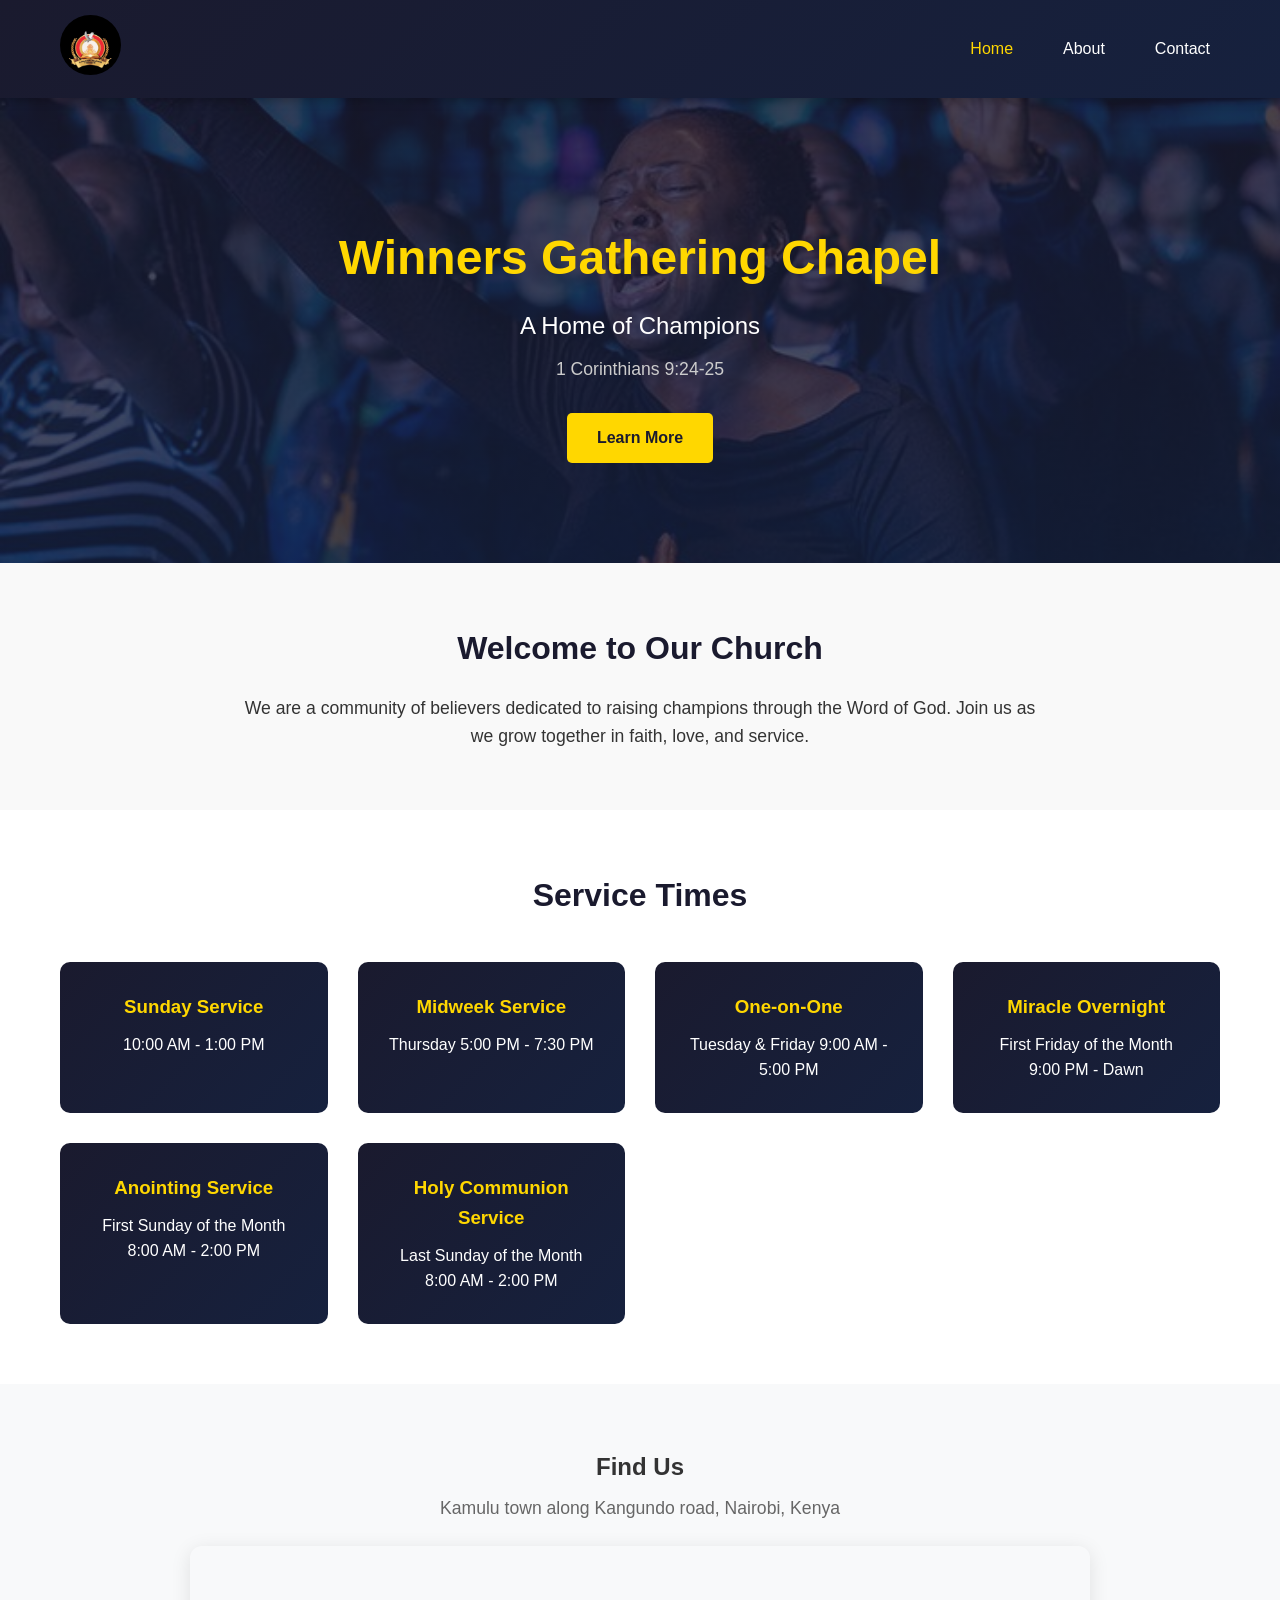
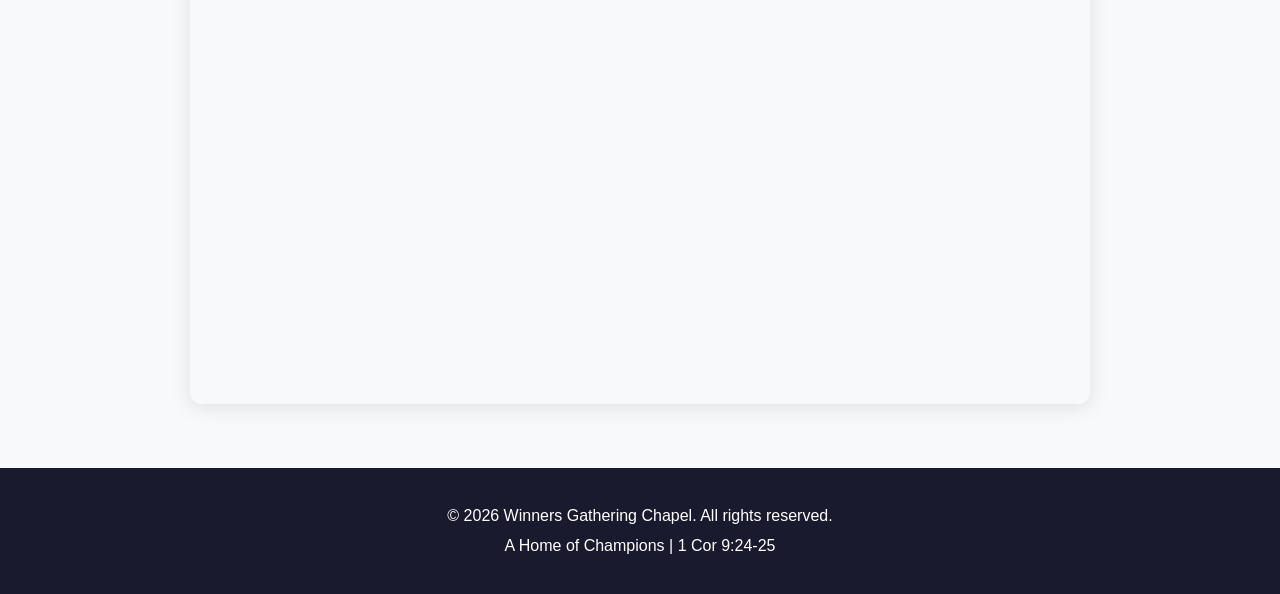
<file: index.html>
<!DOCTYPE html>
<html lang="en">

<head>
    <meta charset="UTF-8">
    <meta name="viewport" content="width=device-width, initial-scale=1.0">
    <title>Winners Gathering Chapel - A Home of Champions</title>
    <link rel="stylesheet" href="styles.css">
<base target="_blank">
</head>

<body>
    <header>
        <div class="container">
            <div class="logo">
                <img src="logo.jpeg" alt="Winners Gathering Chapel Logo">
            </div>
            <nav>
                <ul>
                    <li><a href="index.html" class="active">Home</a></li>
                    <li><a href="about.html">About</a></li>
                    <li><a href="contact.html">Contact</a></li>
                </ul>
            </nav>
        </div>
    </header>

    <main>
        <section class="hero">
            <div class="container">
                <h1>Winners Gathering Chapel</h1>
                <p class="tagline">A Home of Champions</p>
                <p class="scripture">1 Corinthians 9:24-25</p>
                <a href="about.html" class="btn">Learn More</a>
            </div>
        </section>

        <section class="welcome">
            <div class="container">
                <h2>Welcome to Our Church</h2>
                <p>We are a community of believers dedicated to raising champions through the Word of God. Join us as we
                    grow together in faith, love, and service.</p>
            </div>
        </section>

        <section class="services">
            <div class="container">
                <h2>Service Times</h2>
                <div class="service-grid">
                    <div class="service-card">
                        <h3>Sunday Service</h3>
                        <p>10:00 AM - 1:00 PM</p>
                    </div>
                    <div class="service-card">
                        <h3>Midweek Service</h3>
                        <p>Thursday 5:00 PM - 7:30 PM</p>
                    </div>
                    <div class="service-card">
                        <h3>One-on-One</h3>
                        <p>Tuesday & Friday 9:00 AM - 5:00 PM</p>
                    </div>
                    <div class="service-card">
                        <h3>Miracle Overnight</h3>
                        <p>First Friday of the Month 9:00 PM - Dawn</p>
                    </div>
                    <div class="service-card">
                        <h3>Anointing Service</h3>
                        <p>First Sunday of the Month 8:00 AM - 2:00 PM</p>
                    </div>
                    <div class="service-card">
                        <h3>Holy Communion Service</h3>
                        <p>Last Sunday of the Month 8:00 AM - 2:00 PM</p>
                    </div>
                </div>
            </div>
        </section>

        <section class="location">
            <div class="container">
                <h2>Find Us</h2>
                <p class="location-address">Kamulu town along Kangundo road, Nairobi, Kenya</p>
                <div class="map-container">
                    <iframe
                        src="https://www.google.com/maps/embed?pb=!1m18!1m12!1m3!1d255282.1989188236!2d36.682587!3d-1.183611!2m3!1f0!2f0!3f0!3m2!1i1024!2i768!4f13.1!3m3!1m2!1s0x182f11fe5e5e5e5e%3A0x5e5e5e5e5e5e5e5e!2sKamulu%2C%20Nairobi%2C%20Kenya!5e0!3m2!1sen!2ske!4v1700000000000!5m2!1sen!2ske"
                        width="100%"
                        height="450"
                        style="border:0; border-radius: 12px;"
                        allowfullscreen=""
                        loading="lazy"
                        referrerpolicy="no-referrer-when-downgrade"
                        title="Winners Gathering Chapel Location - Kamulu, Nairobi">
                    </iframe>
                </div>
            </div>
        </section>
    </main>

    <footer>
        <div class="container">
            <p>&copy; 2026 Winners Gathering Chapel. All rights reserved.</p>
            <p>A Home of Champions | 1 Cor 9:24-25</p>
        </div>
    </footer>
</body>

</html>
</file>
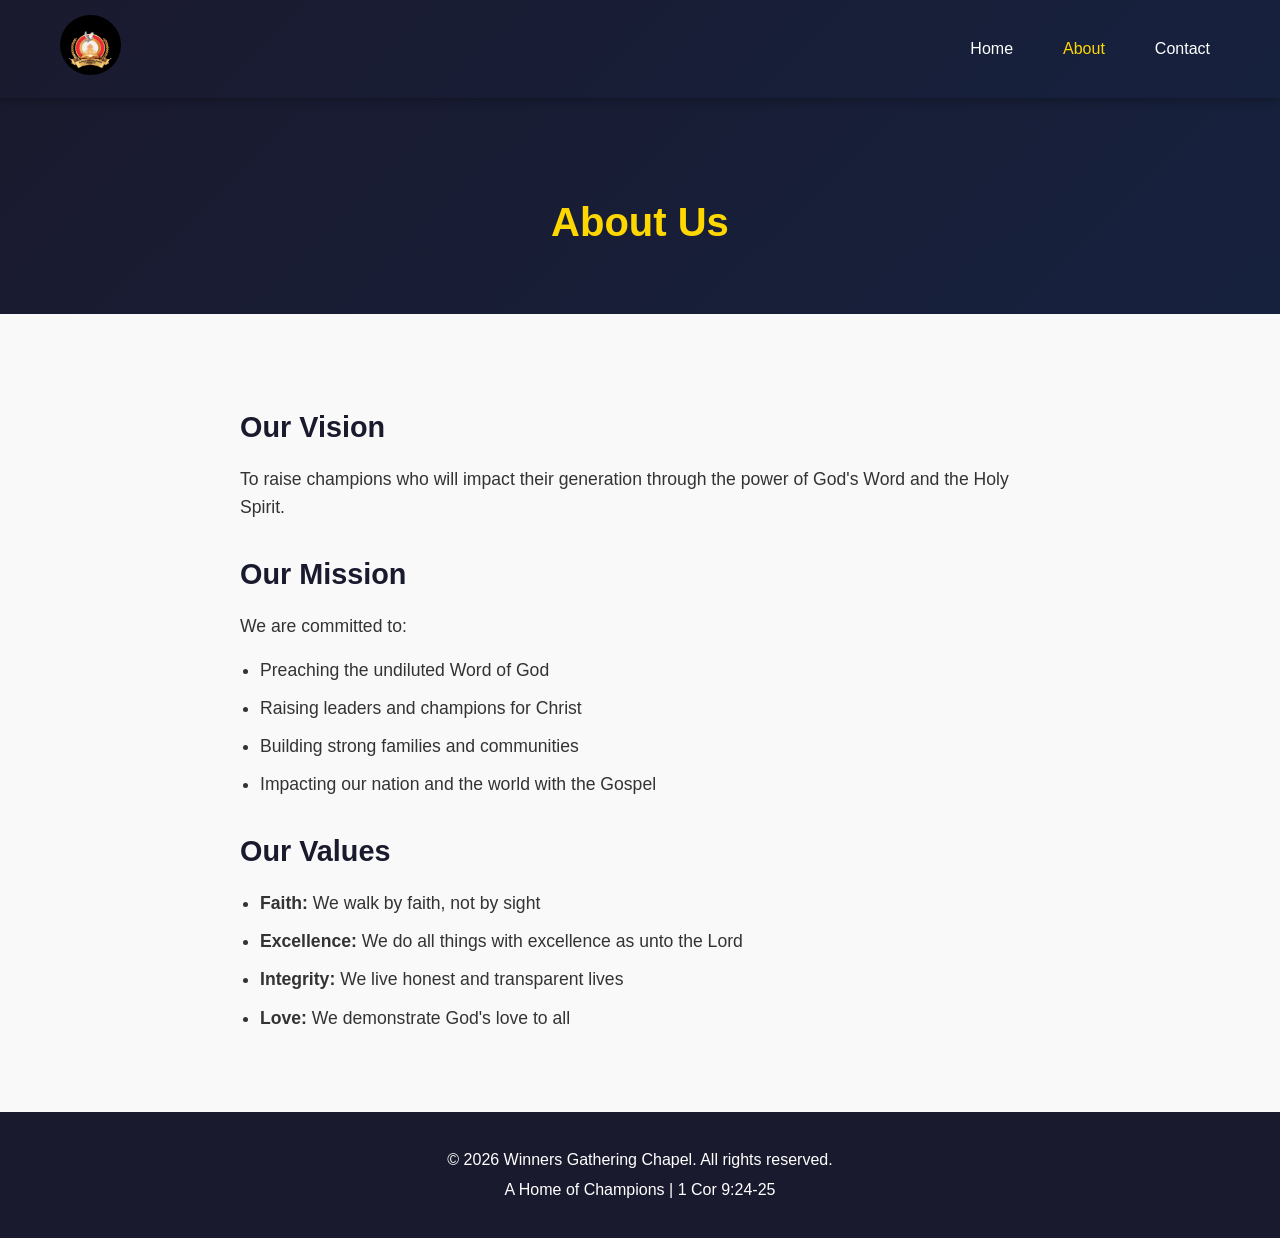
<file: about.html>
<!DOCTYPE html>
<html lang="en">
<head>
    <meta charset="UTF-8">
    <meta name="viewport" content="width=device-width, initial-scale=1.0">
    <title>About Us - Winners Gathering Chapel</title>
    <link rel="stylesheet" href="styles.css">
</head>
<body>
    <header>
        <div class="container">
            <div class="logo">
                <img src="logo.jpeg" alt="Winners Gathering Chapel Logo">
            </div>
            <nav>
                <ul>
                    <li><a href="index.html">Home</a></li>
                    <li><a href="about.html" class="active">About</a></li>
                    <li><a href="contact.html">Contact</a></li>
                </ul>
            </nav>
        </div>
    </header>

    <main>
        <section class="page-header">
            <div class="container">
                <h1>About Us</h1>
            </div>
        </section>

        <section class="about-content">
            <div class="container">
                <div class="about-text">
                    <h2>Our Vision</h2>
                    <p>To raise champions who will impact their generation through the power of God's Word and the Holy Spirit.</p>
                    
                    <h2>Our Mission</h2>
                    <p>We are committed to:</p>
                    <ul>
                        <li>Preaching the undiluted Word of God</li>
                        <li>Raising leaders and champions for Christ</li>
                        <li>Building strong families and communities</li>
                        <li>Impacting our nation and the world with the Gospel</li>
                    </ul>

                    <h2>Our Values</h2>
                    <ul>
                        <li><strong>Faith:</strong> We walk by faith, not by sight</li>
                        <li><strong>Excellence:</strong> We do all things with excellence as unto the Lord</li>
                        <li><strong>Integrity:</strong> We live honest and transparent lives</li>
                        <li><strong>Love:</strong> We demonstrate God's love to all</li>
                    </ul>
                </div>
            </div>
        </section>
    </main>

    <footer>
        <div class="container">
            <p>&copy; 2026 Winners Gathering Chapel. All rights reserved.</p>
            <p>A Home of Champions | 1 Cor 9:24-25</p>
        </div>
    </footer>
</body>
</html>
</file>
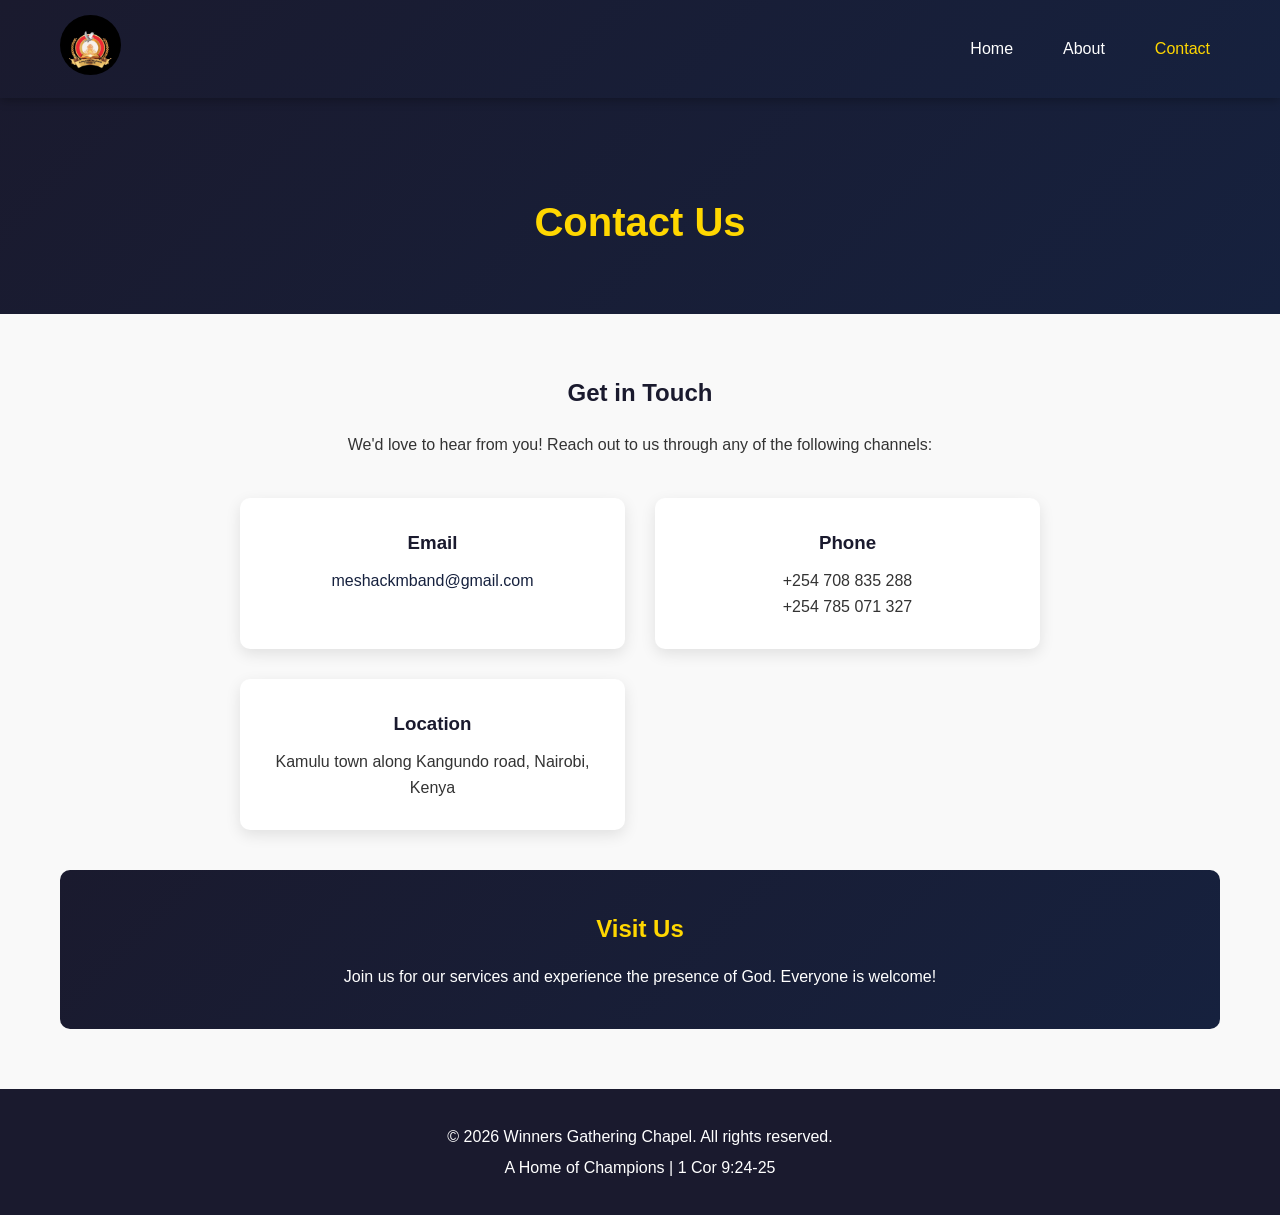
<file: contact.html>
<!DOCTYPE html>
<html lang="en">
<head>
    <meta charset="UTF-8">
    <meta name="viewport" content="width=device-width, initial-scale=1.0">
    <title>Contact Us - Winners Gathering Chapel</title>
    <link rel="stylesheet" href="styles.css">
</head>
<body>
    <header>
        <div class="container">
            <div class="logo">
                <img src="logo.jpeg" alt="Winners Gathering Chapel Logo">
            </div>
            <nav>
                <ul>
                    <li><a href="index.html">Home</a></li>
                    <li><a href="about.html">About</a></li>
                    <li><a href="contact.html" class="active">Contact</a></li>
                </ul>
            </nav>
        </div>
    </header>

    <main>
        <section class="page-header">
            <div class="container">
                <h1>Contact Us</h1>
            </div>
        </section>

        <section class="contact-content">
            <div class="container">
                <div class="contact-info">
                    <h2>Get in Touch</h2>
                    <p>We'd love to hear from you! Reach out to us through any of the following channels:</p>
                    
                    <div class="contact-details">
                        <div class="contact-item">
                            <h3>Email</h3>
                            <p><a href="mailto:meshackmband@gmail.com">meshackmband@gmail.com</a></p>
                        </div>
                        
                        <div class="contact-item">
                            <h3>Phone</h3>
                            <p>+254 708 835 288</p>
                            <p>+254 785 071 327</p>
                        </div>
                        
                        <div class="contact-item">
                            <h3>Location</h3>
                            <p>Kamulu town along Kangundo road, Nairobi, Kenya</p>
                        </div>
                    </div>
                </div>

                <div class="visit-us">
                    <h2>Visit Us</h2>
                    <p>Join us for our services and experience the presence of God. Everyone is welcome!</p>
                </div>
            </div>
        </section>
    </main>

    <footer>
        <div class="container">
            <p>&copy; 2026 Winners Gathering Chapel. All rights reserved.</p>
            <p>A Home of Champions | 1 Cor 9:24-25</p>
        </div>
    </footer>
</body>
</html>
</file>
<file: styles.css>
* {
    margin: 0;
    padding: 0;
    box-sizing: border-box;
}

body {
    font-family: 'Segoe UI', Tahoma, Geneva, Verdana, sans-serif;
    line-height: 1.6;
    color: #333;
}

.container {
    max-width: 1200px;
    margin: 0 auto;
    padding: 0 20px;
}

/* Header */
header {
    background: linear-gradient(135deg, #1a1a2e 0%, #16213e 100%);
    padding: 15px 0;
    position: fixed;
    width: 100%;
    top: 0;
    z-index: 1000;
    box-shadow: 0 2px 10px rgba(0,0,0,0.3);
}

header .container {
    display: flex;
    justify-content: space-between;
    align-items: center;
}

.logo img {
    height: 60px;
    width: auto;
    border-radius: 50%;
}

nav ul {
    display: flex;
    list-style: none;
    gap: 30px;
}

nav a {
    color: #fff;
    text-decoration: none;
    font-weight: 500;
    transition: color 0.3s;
    padding: 5px 10px;
}

nav a:hover, nav a.active {
    color: #ffd700;
}

/* Hero Section */
.hero {
    background: linear-gradient(rgba(26, 26, 46, 0.8), rgba(22, 33, 62, 0.8)), 
                url('lifted.jpg');
    background-size: cover;
    background-position: center;
    background-repeat: no-repeat;
    color: white;
    text-align: center;
    padding: 150px 20px 100px;
    margin-top: 70px;
    position: relative;
}

.hero h1 {
    font-size: 3rem;
    margin-bottom: 10px;
    color: #ffd700;
}

.tagline {
    font-size: 1.5rem;
    color: #fff;
    margin-bottom: 10px;
}

.scripture {
    font-size: 1.1rem;
    color: #ccc;
    margin-bottom: 30px;
}

.btn {
    display: inline-block;
    background: #ffd700;
    color: #1a1a2e;
    padding: 12px 30px;
    text-decoration: none;
    border-radius: 5px;
    font-weight: bold;
    transition: transform 0.3s, box-shadow 0.3s;
}

.btn:hover {
    transform: translateY(-3px);
    box-shadow: 0 5px 20px rgba(255,215,0,0.4);
}

/* Welcome Section */
.welcome {
    padding: 60px 20px;
    background: #f9f9f9;
    text-align: center;
}

.welcome h2 {
    color: #1a1a2e;
    margin-bottom: 20px;
    font-size: 2rem;
}

.welcome p {
    max-width: 800px;
    margin: 0 auto;
    font-size: 1.1rem;
}

/* Services Section */
.services {
    padding: 60px 20px;
    background: white;
}

.services h2 {
    text-align: center;
    color: #1a1a2e;
    margin-bottom: 40px;
    font-size: 2rem;
}

.service-grid {
    display: grid;
    grid-template-columns: repeat(auto-fit, minmax(250px, 1fr));
    gap: 30px;
}

.service-card {
    background: linear-gradient(135deg, #1a1a2e 0%, #16213e 100%);
    color: white;
    padding: 30px;
    border-radius: 10px;
    text-align: center;
    transition: transform 0.3s;
}

.service-card:hover {
    transform: translateY(-5px);
}

.service-card h3 {
    color: #ffd700;
    margin-bottom: 10px;
}

/* Page Header */
.page-header {
    background: linear-gradient(135deg, #1a1a2e 0%, #16213e 100%);
    color: white;
    text-align: center;
    padding: 120px 20px 60px;
    margin-top: 70px;
}

.page-header h1 {
    font-size: 2.5rem;
    color: #ffd700;
}

/* About Content */
.about-content {
    padding: 60px 20px;
    background: #f9f9f9;
}

.about-text {
    max-width: 800px;
    margin: 0 auto;
}

.about-text h2 {
    color: #1a1a2e;
    margin: 30px 0 15px;
    font-size: 1.8rem;
}

.about-text p {
    margin-bottom: 15px;
    font-size: 1.1rem;
}

.about-text ul {
    margin-left: 20px;
    margin-bottom: 20px;
}

.about-text li {
    margin-bottom: 10px;
    font-size: 1.1rem;
}

/* Contact Content */
.contact-content {
    padding: 60px 20px;
    background: #f9f9f9;
}

.contact-info {
    text-align: center;
    max-width: 800px;
    margin: 0 auto 40px;
}

.contact-info h2 {
    color: #1a1a2e;
    margin-bottom: 20px;
}

.contact-details {
    display: grid;
    grid-template-columns: repeat(auto-fit, minmax(250px, 1fr));
    gap: 30px;
    margin-top: 40px;
}

.contact-item {
    background: white;
    padding: 30px;
    border-radius: 10px;
    box-shadow: 0 5px 15px rgba(0,0,0,0.1);
}

.contact-item h3 {
    color: #1a1a2e;
    margin-bottom: 10px;
}

.contact-item a {
    color: #16213e;
    text-decoration: none;
}

.contact-item a:hover {
    color: #ffd700;
}

.visit-us {
    text-align: center;
    margin-top: 40px;
    padding: 40px;
    background: linear-gradient(135deg, #1a1a2e 0%, #16213e 100%);
    color: white;
    border-radius: 10px;
}

.visit-us h2 {
    color: #ffd700;
    margin-bottom: 15px;
}

/* Footer */
footer {
    background: #1a1a2e;
    color: white;
    text-align: center;
    padding: 30px 20px;
}

footer p {
    margin: 5px 0;
}

/* Responsive */
@media (max-width: 768px) {
    header .container {
        flex-direction: column;
        gap: 15px;
    }
    
    nav ul {
        gap: 15px;
    }
    
    .hero h1 {
        font-size: 2rem;
    }
    
    .hero {
        padding: 180px 20px 80px;
    }
}

.location {
    padding: 4rem 0;
    background: #f8f9fa;
    text-align: center;
}

.location h2 {
    margin-bottom: 0.5rem;
}

.location-address {
    color: #666;
    margin-bottom: 1.5rem;
    font-size: 1.1rem;
}

.map-container {
    max-width: 900px;
    margin: 0 auto;
    border-radius: 12px;
    overflow: hidden;
    box-shadow: 0 4px 20px rgba(0,0,0,0.1);
}
</file>
